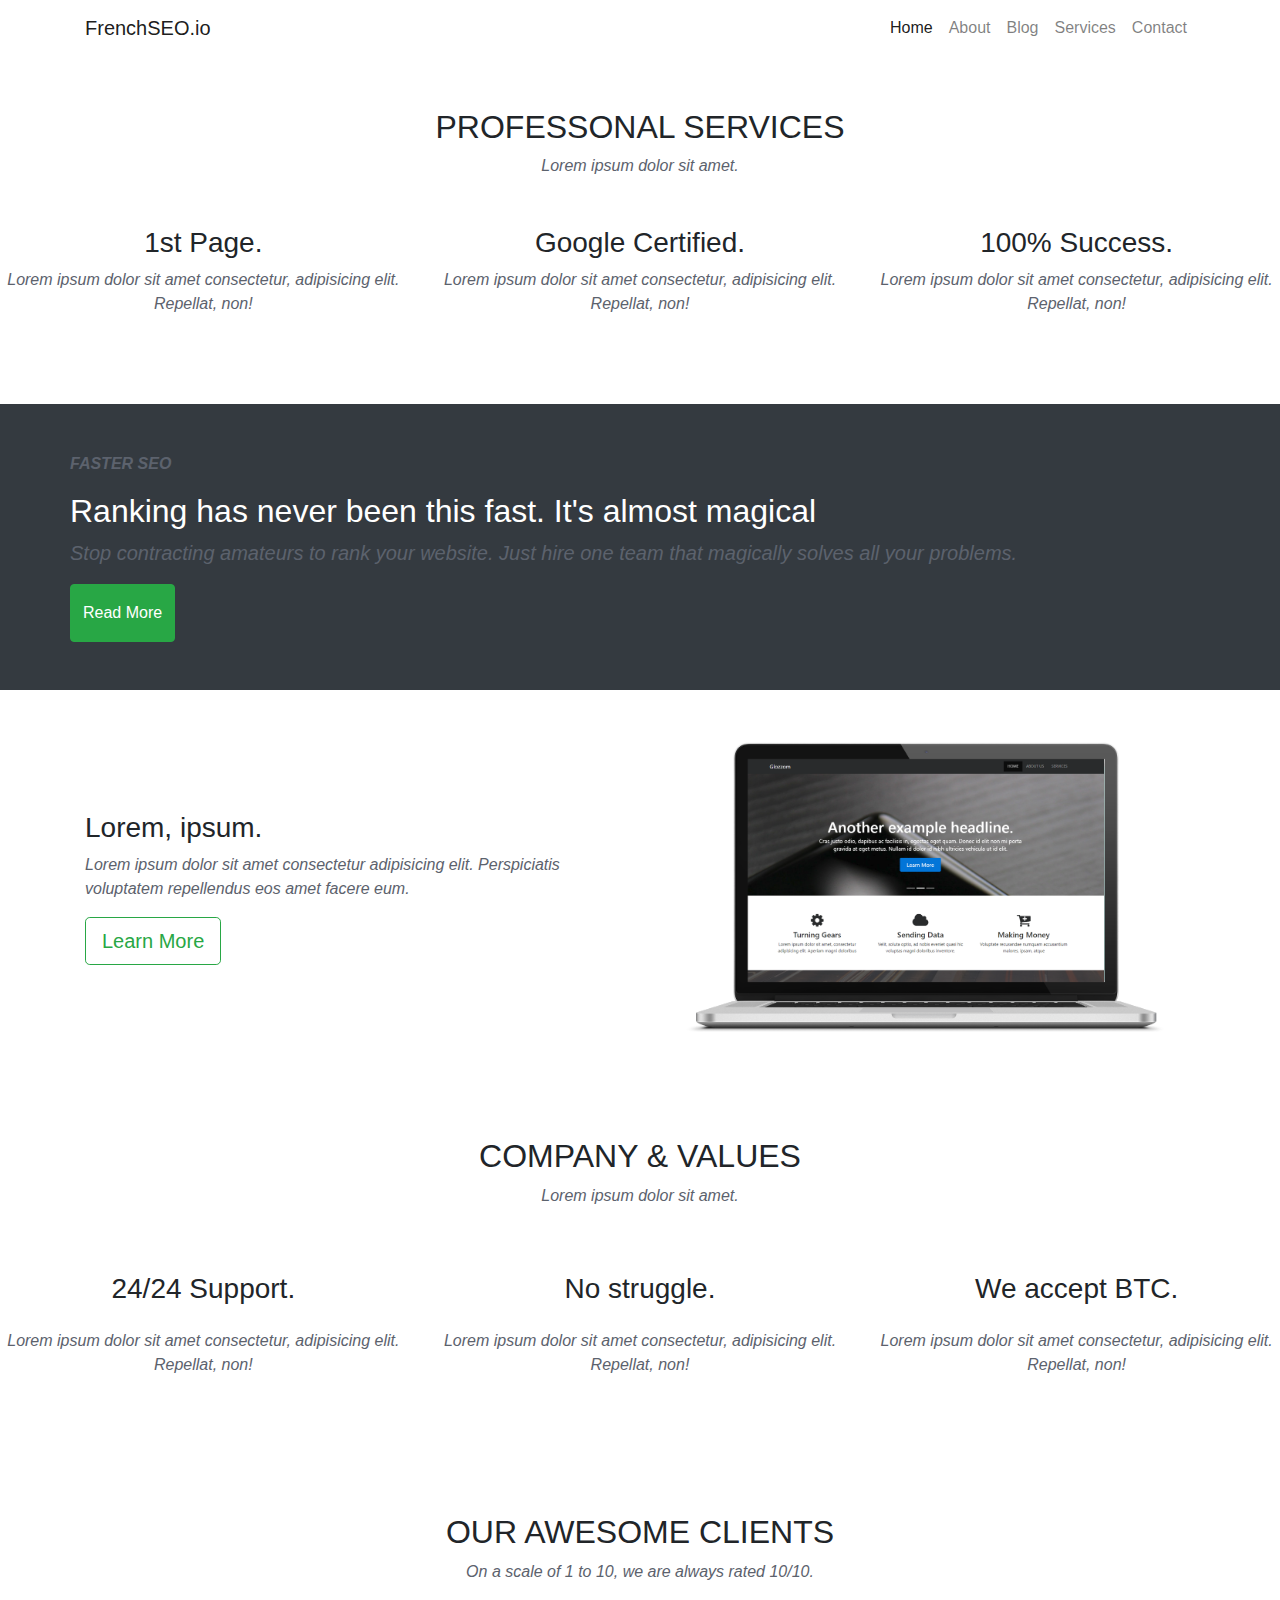
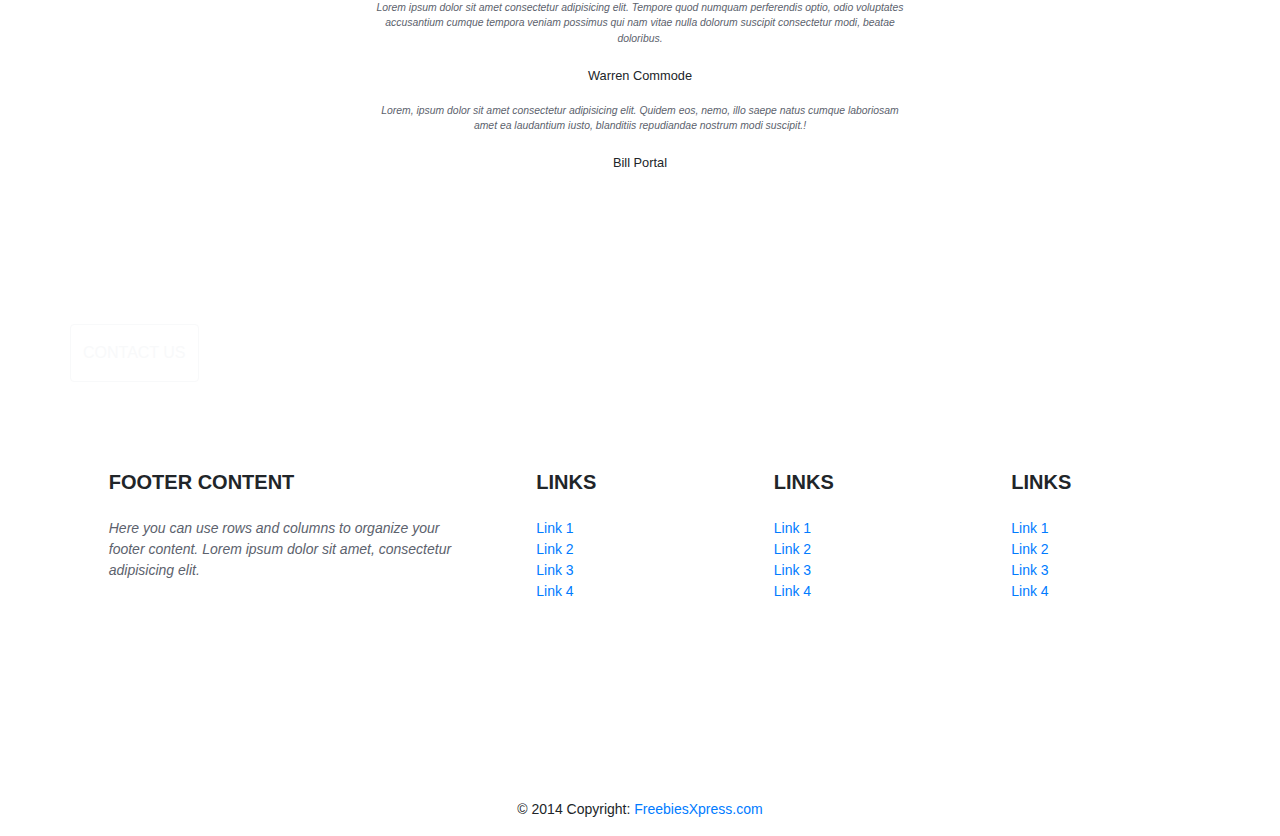
<file: index.html>
<!DOCTYPE html>
<html lang="en">
  <head>
    <meta charset="UTF-8" />
    <meta name="viewport" content="width=device-width, initial-scale=1.0" />
    <meta http-equiv="X-UA-Compatible" content="ie=edge" />
    <link
      rel="stylesheet"
      href="https://use.fontawesome.com/releases/v5.8.1/css/all.css"
      integrity="sha384-50oBUHEmvpQ+1lW4y57PTFmhCaXp0ML5d60M1M7uH2+nqUivzIebhndOJK28anvf"
      crossorigin="anonymous"
    />
    <link
      rel="stylesheet"
      href="https://stackpath.bootstrapcdn.com/bootstrap/4.3.1/css/bootstrap.min.css"
      integrity="sha384-ggOyR0iXCbMQv3Xipma34MD+dH/1fQ784/j6cY/iJTQUOhcWr7x9JvoRxT2MZw1T"
      crossorigin="anonymous"
    />
    <link rel="stylesheet" href="css/style.css" />
    <link
      rel="stylesheet"
      href="css/fontkit/stylesheet.css"
      type="text/css"
      charset="utf-8"
    />
    <title>Bootstrap Theme</title>
  </head>

  <body>
    <!-- Navbar  -->
    <nav class="navbar navbar-expand-sm navbar-light bg-white">
      <div class="container">
        <a href="index.html" class="navbar-brand">FrenchSEO.io</a>
        <button
          class="navbar-toggler"
          data-toggle="collapse"
          data-target="#navbarCollapse"
        >
          <span class="navbar-toggler-icon"></span>
        </button>
        <div class="collapse navbar-collapse" id="navbarCollapse">
          <ul class="navbar-nav ml-auto">
            <li class="nav-item active">
              <a href="index.html" class="nav-link">Home</a>
            </li>
            <li class="nav-item">
              <a href="about.html" class="nav-link">About</a>
            </li>
            <li class="nav-item">
              <a href="blog.html" class="nav-link">Blog</a>
            </li>
            <li class="nav-item">
              <a href="services.html" class="nav-link">Services</a>
            </li>
            <li class="nav-item">
              <a href="contact.html" class="nav-link">Contact</a>
            </li>
          </ul>
        </div>
      </div>
    </nav>

    <!-- SHOWCASE CAROUSEL-->
    <section id="showcase">
      <div id="myCarousel" class="carousel slide" data-ride="carousel">
        <ol class="carousel-indicators">
          <li data-target="#mycarousel" data-slide-to="0" class="active"></li>
          <li data-target="#mycarousel" data-slide-to="1"></li>
          <li data-target="#mycarousel" data-slide-to="2"></li>
        </ol>
        <div class="carousel-inner">
          <div class="carousel-item carousel-image-1 active">
            <div class="container">
              <div class="carousel-caption d-none d-sm-block">
                <h1 class="display-3">
                  Creative Digital Solutions
                </h1>
                <p class="mt-5 mb-5">
                  Lorem ipsum dolor sit amet consectetur adipisicing elit.
                  Eligendi sed dolor!
                </p>

                <a href="#" class="btn btn-success btn-lg mt-2 " role="button"
                  >VIEW PORTFOLIO</a
                >
              </div>
            </div>
          </div>

          <div class="carousel-item carousel-image-2">
            <div class="container">
              <div class="carousel-caption d-none d-sm-block mb-5">
                <h1 class="display-3">Lorem, ipsum dolor.</h1>
                <p class="mt-5 mb-5">
                  Lorem ipsum dolor sit amet consectetur adipisicing elit.
                  Eligendi sed dolor!
                </p>
                <a href="#" class="btn btn-success btn-lg mt-2">Services</a>
              </div>
            </div>
          </div>

          <div class="carousel-item carousel-image-3">
            <div class="container">
              <div class="carousel-caption d-none d-sm-block mb-5">
                <h1 class="display-3">Lorem, ipsum dolor.</h1>
                <p class="mt-5 mb-5">
                  Lorem ipsum dolor sit amet consectetur adipisicing elit.
                </p>
                <a href="#" class="btn btn-success btn-lg mt-2">Learn More</a>
              </div>
            </div>
          </div>
        </div>

        <a href="#myCarousel" data-slide="prev" class="carousel-control-prev">
          <span class="carousel-control-prev-icon"></span>
        </a>

        <a href="#myCarousel" data-slide="next" class="carousel-control-next">
          <span class="carousel-control-next-icon"></span>
        </a>
      </div>
    </section>

    <!-- Short Presentation Services -->

    <section id="home-icons" class="py-5">
      <h2 class="text-uppercase text-center mt-1">
        Professonal services
      </h2>
      <p class="text-center mb-5">Lorem ipsum dolor sit amet.</p>
      <div class="container"></div>
      <div class="row">
        <div class="col-md-4 mb-4 text-center">
          <i class="fas fa-award fa-3x mb2"></i>
          <h3>1st Page.</h3>
          <p>
            Lorem ipsum dolor sit amet consectetur, adipisicing elit. Repellat,
            non!
          </p>
        </div>
        <div class="col-md-4 mb-4 text-center">
          <i class="fas fa-check-circle fa-3x mb-2"></i>
          <h3>Google Certified.</h3>
          <p>
            Lorem ipsum dolor sit amet consectetur, adipisicing elit. Repellat,
            non!
          </p>
        </div>
        <div class="col-md-4 mb-4 text-center">
          <i class="fas fa-child fa-3x mb-2"></i>
          <h3>100% Success.</h3>
          <p>
            Lorem ipsum dolor sit amet consectetur, adipisicing elit. Repellat,
            non!
          </p>
        </div>
      </div>
    </section>

    <!-- Marketing Module -->

    <section id="marketing-module" class="bg-dark">
      <div class="container">
        <div class="row align-items-center fill-80-viewport">
          <div class=" my-5 order-2 order-md-1">
            <p class="text-uppercase text-white-40">
              <strong>faster SEO</strong>
            </p>
            <h2 class="text-white">
              Ranking has never been this fast. It's almost magical
            </h2>
            <p class="lead text-white-70">
              Stop contracting amateurs to rank your website. Just hire one team
              that magically solves all your problems.
            </p>
            <a
              class="btn btn-success d-block d-md-inline-block py-3"
              href="#"
              role="button"
              >Read More</a
            >
          </div>
        </div>
      </div>
    </section>

    <!-- Info Section -->
    <section id="info" class="py-3">
      <div class="container">
        <div class="row">
          <div class="col-md-6 align-self-center">
            <h3>Lorem, ipsum.</h3>
            <p>
              Lorem ipsum dolor sit amet consectetur adipisicing elit.
              Perspiciatis voluptatem repellendus eos amet facere eum.
            </p>
            <a href="" class="btn btn-outline-success btn-lg"> Learn More</a>
          </div>
          <div class="col-md-6">
            <img src="img/laptop.png" alt="laptop" class="img-fluid" />
          </div>
        </div>
      </div>
    </section>

    <!-- Culture & Values = About -->

    <section id="home-icons" class="py-5">
      <h2 class="text-uppercase text-center mt-1">
        Company & Values
      </h2>
      <p class="text-center mb-5">Lorem ipsum dolor sit amet.</p>
      <div class="container"></div>
      <div class="row">
        <div class="col-md-4 mb-4 text-center">
          <i class="fas fa-at fa-3x mb2 fas" aria-hidden="true"></i>

          <h3 class="py-3">24/24 Support.</h3>
          <p>
            Lorem ipsum dolor sit amet consectetur, adipisicing elit. Repellat,
            non!
          </p>
        </div>
        <div class="col-md-4 mb-4 text-center">
          <span class="outer-line"></span>
          <i class="fas fa-ban circle fa-3x mb-2"></i>
          <span class="outer-line"></span>
          <h3 class="py-3">No struggle.</h3>
          <p>
            Lorem ipsum dolor sit amet consectetur, adipisicing elit. Repellat,
            non!
          </p>
        </div>
        <div class="col-md-4 mb-4 text-center">
          <i class="fab fa-bitcoin fa-3x mb-2"></i>
          <h3 class="py-3">We accept BTC.</h3>
          <p>
            Lorem ipsum dolor sit amet consectetur, adipisicing elit. Repellat,
            non!
          </p>
        </div>
      </div>
    </section>

    <!-- BLOG -->

    <!-- Testimonies -->

    <section id="feature-rundown">
      <div class="container">
        <div class="row padding">
          <div class="col-12 col-md-6 mx-auto mt-5 text-center">
            <h2 class="text-black-40 text-uppercase">
              Our awesome clients
            </h2>
            <p class="text-black-70">
              On a scale of 1 to 10, we are always rated 10/10.
            </p>
            <blockquote>
              <p class="small">
                Lorem ipsum dolor sit amet consectetur adipisicing elit. Tempore
                quod numquam perferendis optio, odio voluptates accusantium
                cumque tempora veniam possimus qui nam vitae nulla dolorum
                suscipit consectetur modi, beatae doloribus.
              </p>
              <small>Warren Commode</small>
            </blockquote>

            <blockquote>
              <p class="small">
                Lorem, ipsum dolor sit amet consectetur adipisicing elit. Quidem
                eos, nemo, illo saepe natus cumque laboriosam amet ea laudantium
                iusto, blanditiis repudiandae nostrum modi suscipit.!
              </p>
              <small>Bill Portal</small>
            </blockquote>
          </div>
        </div>
      </div>
    </section>

    <!-- Contact Us -->

    <section id="contact-us" class="bg">
      <div class="container">
        <div class="row align-items-center fill-80-viewport">
          <div class=" my-5 order-2 order-md-1">
            <h2 class="text-white text-uppercase mb-5">
              Ready to rank in first page?
            </h2>

            <a
              class="btn btn-outline-light d-block d-md-inline-block py-3 text-uppercase"
              href="#"
              role="button"
              >contact us</a
            >
          </div>
        </div>
      </div>
    </section>

    <!-- Footer -->
  
<footer id='black-footer' class="page-footer font-small stylish-color-dark pt-4">

    <!-- Footer Links -->
    <div class="container text-center text-md-left">
  
      <!-- Grid row -->
      <div class="row">
  
        <!-- Grid column -->
        <div class="col-md-4 mx-auto">
  
          <!-- Content -->
          <h5 class="font-weight-bold text-uppercase mt-3 mb-4">Footer Content</h5>
          <p>Here you can use rows and columns to organize your footer content. Lorem ipsum dolor sit amet,
            consectetur
            adipisicing elit.</p>
  
        </div>
        <!-- Grid column -->
  
        <hr class="clearfix w-100 d-md-none">
  
        <!-- Grid column -->
        <div class="col-md-2 mx-auto">
  
          <!-- Links -->
          <h5 class="font-weight-bold text-uppercase mt-3 mb-4">Links</h5>
  
          <ul class="list-unstyled">
            <li>
              <a href="#!">Link 1</a>
            </li>
            <li>
              <a href="#!">Link 2</a>
            </li>
            <li>
              <a href="#!">Link 3</a>
            </li>
            <li>
              <a href="#!">Link 4</a>
            </li>
          </ul>
  
        </div>
        <!-- Grid column -->
  
        <hr class="clearfix w-100 d-md-none">
  
        <!-- Grid column -->
        <div class="col-md-2 mx-auto">
  
          <!-- Links -->
          <h5 class="font-weight-bold text-uppercase mt-3 mb-4">Links</h5>
  
          <ul class="list-unstyled">
            <li>
              <a href="#!">Link 1</a>
            </li>
            <li>
              <a href="#!">Link 2</a>
            </li>
            <li>
              <a href="#!">Link 3</a>
            </li>
            <li>
              <a href="#!">Link 4</a>
            </li>
          </ul>
  
        </div>
        <!-- Grid column -->
  
        <hr class="clearfix w-100 d-md-none">
  
        <!-- Grid column -->
        <div class="col-md-2 mx-auto">
  
          <!-- Links -->
          <h5 class="font-weight-bold text-uppercase mt-3 mb-4">Links</h5>
  
          <ul class="list-unstyled">
            <li>
              <a href="#!">Link 1</a>
            </li>
            <li>
              <a href="#!">Link 2</a>
            </li>
            <li>
              <a href="#!">Link 3</a>
            </li>
            <li>
              <a href="#!">Link 4</a>
            </li>
          </ul>
  
        </div>
        <!-- Grid column -->
  
      </div>
      <!-- Grid row -->
  
    </div>
    <!-- Footer Links -->
    <footer class="page-footer font-small cyan darken-3">
      <!-- Footer Elements -->
      <div class="container">
        <!-- Grid row-->
        <div class="row">
          <!-- Grid column -->
          <div class="col-md-12 py-5">
            <div class="mb-5 flex-center">
              <!-- Facebook -->
              <a class="fb-ic">
                <i
                  class="fab fa-facebook-f fa-lg white-text mr-md-5 mr-3 fa-2x"
                >
                </i>
              </a>
              <!-- Twitter -->
              <a class="tw-ic">
                <i class="fab fa-twitter fa-lg white-text mr-md-5 mr-3 fa-2x">
                </i>
              </a>
              <!-- Google +-->
              <a class="gplus-ic">
                <i
                  class="fab fa-google-plus-g fa-lg white-text mr-md-5 mr-3 fa-2x"
                >
                </i>
              </a>
              <!--Linkedin -->
              <a class="li-ic">
                <i
                  class="fab fa-linkedin-in fa-lg white-text mr-md-5 mr-3 fa-2x"
                >
                </i>
           
            </div>
          </div>
          <!-- Grid column -->
        </div>
        <!-- Grid row-->
      </div>
      <!-- Footer Elements -->

      <!-- Copyright -->
      <div class="footer-copyright text-center py-3">
        © 2014 Copyright:
        <a href="https://teamtreehouse.com/">
          FreebiesXpress.com</a
        >
      </div>
      
    </footer>
    <script
      src="https://code.jquery.com/jquery-3.4.1.min.js"
      integrity="sha256-CSXorXvZcTkaix6Yvo6HppcZGetbYMGWSFlBw8HfCJo="
      crossorigin="anonymous"
    ></script>
    <script
      src="https://cdnjs.cloudflare.com/ajax/libs/popper.js/1.14.7/umd/popper.min.js"
      integrity="sha384-UO2eT0CpHqdSJQ6hJty5KVphtPhzWj9WO1clHTMGa3JDZwrnQq4sF86dIHNDz0W1"
      crossorigin="anonymous"
    ></script>
    <script
      src="https://stackpath.bootstrapcdn.com/bootstrap/4.3.1/js/bootstrap.min.js"
      integrity="sha384-JjSmVgyd0p3pXB1rRibZUAYoIIy6OrQ6VrjIEaFf/nJGzIxFDsf4x0xIM+B07jRM"
      crossorigin="anonymous"
    ></script>

    <script>
      // Get the current year for the copyright
      $('#year').text(new Date().getFullyear());

      // Slider script
      $('.carousel').carousel({
        interval: 6000,
        pause: 'hover'
      });
    </script>
  </body>
</html>
</file>
<file: css/style.css>
* {
  /* font-family: 'roboto_condensedbold', arial; */
  font-family: arial;
}

html {
  margin: 0;
}
p {
  font-style: italic;
  color: #5c626d;
}
.topbar {
}
.container {
  max-width: 1140px;
  margin-left: 16% auto;
  margin-right: 16% auto;
}
.small {
  font-size: 0.65rem;
}
img {
  border-radius: 25px;
}
.blockquote-footer {
  color: #7cc576;
}

#jumbotronTop {
  background-image: url('../img/banner1.jpg');
  background-size: cover;
}
#jumbotronMiddle {
  border-radius: 25px;
  background-image: url(https://via.placeholder.com/500x1400);
}

#jumbotronEnd {
  background-color: #7cc576;
}
#black-footer {
  font-size: 14px;
}
</file>
<file: css/fontkit/stylesheet.css>
@font-face {
    font-family: 'roboto_condensedbold';
    src: url('RobotoCondensed-Bold-webfont.eot');
    src: url('RobotoCondensed-Bold-webfont.eot?#iefix') format('embedded-opentype'),
         url('RobotoCondensed-Bold-webfont.woff2') format('woff2'),
         url('RobotoCondensed-Bold-webfont.woff') format('woff'),
         url('RobotoCondensed-Bold-webfont.ttf') format('truetype'),
         url('RobotoCondensed-Bold-webfont.svg#roboto_condensedbold') format('svg');
    font-weight: normal;
    font-style: normal;

}
</file>
